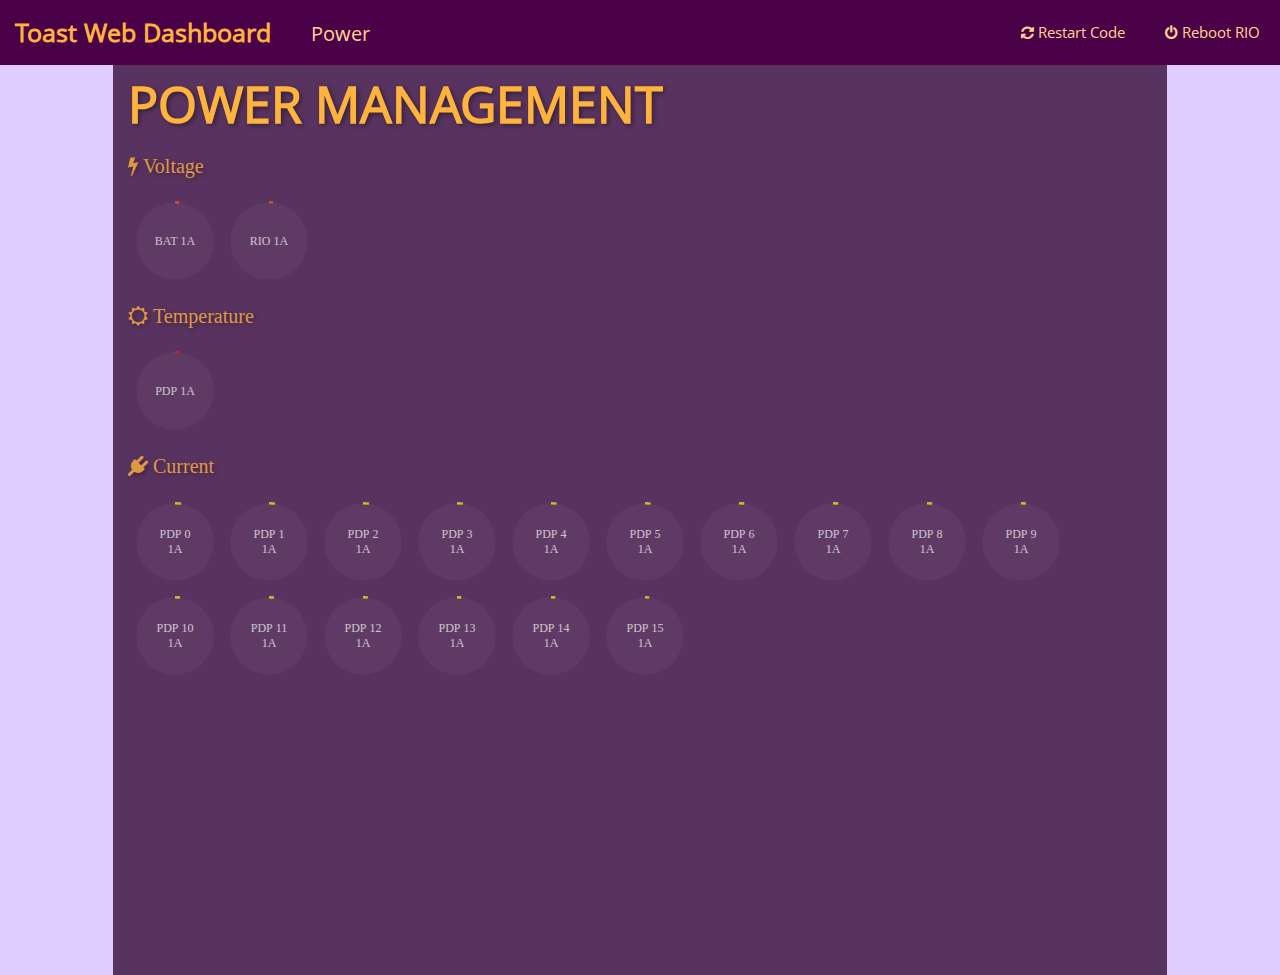
<file: src/main/resources/toast/web/html/power/index.html>
<!DOCTYPE html>
<html>
<head lang="en">
    <meta charset="UTF-8">
    <link rel="stylesheet" href="../styles.css">
    <link rel="stylesheet" href="../font-awesome/css/font-awesome.css">
    <script type="text/javascript" src="../js/progressbar.js"></script>
    <script type="text/javascript" src="../api/apiget.js"></script>
    <title>Toast Web Dashboard</title>

    <nav class="mainNav">
        <a href="../" class="headerTitle fade"> Toast Web Dashboard </a>
        <!--<a href="/" class="headerLink fade"> Console </a>-->
        <a href="" class="headerLink fade"> Power </a>

        <a href="/" class="headerLinkAction fade"><i class="fa fa-power-off"></i> Reboot RIO </a>
        <a href="/" class="headerLinkAction fade"><i class="fa fa-refresh"></i> Restart Code</a>
    </nav>
</head>
<body>

<div class="mainContainer">
    <h1 class="pageTitle">Power Management &nbsp;</h1>

    <div class="block">
        <h2 class="sectionTitle fade fa-bolt">&nbsp;Voltage</h2>
        <div id="batVolt" class="pCircle"></div>
        <div id="rioVolt" class="pCircle"></div>
    </div>

    <div class="block">
        <h2 class="sectionTitle fade fa-sun-o">&nbsp;Temperature</h2>
        <div id="pdpTemp" class="pCircle"></div>
    </div>

    <div class="block">
        <h2 class="sectionTitle fade fa-plug">&nbsp;Current</h2>
        <div id="current0" class="pCircle"></div>
        <div id="current1" class="pCircle"></div>
        <div id="current2" class="pCircle"></div>
        <div id="current3" class="pCircle"></div>
        <div id="current4" class="pCircle"></div>
        <div id="current5" class="pCircle"></div>
        <div id="current6" class="pCircle"></div>
        <div id="current7" class="pCircle"></div>
        <div id="current8" class="pCircle"></div>
        <div id="current9" class="pCircle"></div>
        <div id="current10" class="pCircle"></div>
        <div id="current11" class="pCircle"></div>
        <div id="current12" class="pCircle"></div>
        <div id="current13" class="pCircle"></div>
        <div id="current14" class="pCircle"></div>
        <div id="current15" class="pCircle"></div>
    </div>


</div>

</body>

<script type="text/javascript">
    function createCircle(id, text, color) {
        var thing = new ProgressBar.Circle("#" + id, {
            color: color,
            fill: 'rgba(255, 255, 255, 0.05)',
            strokeWidth: 3,
            duration: 500,
            easing: 'easeInOut',
            text: {
                value: text,
                color: 'rgba(255, 255, 255, 1)'
            }
        });

        return thing;
    }

    var triggers = [];

    function createHandler(circle, id, textID) {
        var obj = {
            object: circle,
            id: id,
            textID: textID
        };

        triggers.push(obj);
    }

    createHandler(createCircle("batVolt", "BAT", 'rgba(255, 100, 0, 1)'), 'batVolt', "BAT");
    createHandler(createCircle("rioVolt", "RIO", 'rgba(255, 100, 0, 1)'), 'rioVolt', "RIO");

    createHandler(createCircle("pdpTemp", "PDP", 'rgba(255, 30, 10, 1)'), 'pdpTemp', "PDP");

    var currents = [];

    for (var i = 0; i < 16; i++) {
        var thing = createCircle("current"+i, i.toString(), 'rgba(255, 255, 0, 1)');
        currents[i] = thing;
    }

    function loopUpdate() {
        setTimeout(function () {
            for (var i = 0; i < 16; i++) {
                var thing = currents[i];
                getPower('current' + i, "PDP " + i.toString(), function(val, text, thing) {
                    var s = val.split(":");
                    thing.animate(s[0]);
                    thing.setText(text + "\n" + s[1].toString());
                }, thing);
            }

            for (var i = 0; i < triggers.length; i++) {
                var obj = triggers[i];
                getPower(obj.id, obj.textID, function(val, text, thing) {
                    var s = val.split(":");
                    thing.animate(s[0]);
                    thing.setText(text + "\n" + s[1].toString());
                }, obj.object);
            }

            loopUpdate();
        }, 500);
    }

    loopUpdate();

</script>
</html>
</file>
<file: src/main/resources/toast/web/html/styles.css>
@font-face {
    font-family: 'Open Sans';
    font-style: normal;
    font-weight: 400;
    src: local('Open Sans'), local('OpenSans'), url('cJZKeOuBrn4kERxqtaUH3T8E0i7KZn-EPnyo3HZu7kw.woff') format('woff');
}

body {
    background-color: rgba(100, 0, 250, 0.2);

    margin: 0px;
}

body, html {
    height: 100%;
}

a {
    text-decoration: none;
}

div.block {
    display: inline-block;
    float: none;
    width: 100%;
}

.fade {
    -o-transition: .2s;
    -ms-transition: .2s;
    -moz-transition: .2s;
    -webkit-transition: .2s;
    transition: .2s;
}

nav.mainNav {
    background-color: rgba(74, 0, 71, 1);
    width: 100%;
    height: 65px;
}

.headerTitle {
    font-size: 25px;
    font-family: "Open Sans";
    font-style: normal;
    font-weight: bold;

    color: #feb33d;
    height: 50px;

    float: left;
    padding-left: 15px;
    padding-right: 15px;
    padding-top: 15px;
}

.headerLink, .headerLinkAction {
    font-size: 20px;
    font-family: "Open Sans";
    font-style: normal;

    color: #ffd490;
    height: 45px;

    float: left;
    padding-left: 25px;
    padding-right: 25px;
    padding-top: 20px;
}

.headerLinkAction {
    float: right;
    font-size: 15px;
    padding-top: 22px;
    padding-left: 20px;
    padding-right: 20px;
    height: 43px;
}

a.headerLink:hover, a.headerLinkAction:hover {
    color: #feb33d;
    background-color: rgba(44, 0, 41, 0.9);
}

div.mainContainer {
    width: 80%;
    min-height: 100%;
    margin: auto;
    padding: 5px 15px;
    min-width: 960px;
    background-color: rgba(44, 0, 41, 0.75);
}

.pageTitle {
    color: #feb33d;
    text-transform: uppercase;
    font-family: "Open Sans";
    font-style: normal;

    font-size: 50px;
    margin: 0px 0px;

    text-shadow: 2px 2px 5px rgba(0, 0, 0, 0.4);
}

.sectionTitle {
    color: #feb33d;
    opacity: 0.8;

    font-family: FontAwesome;
    font-weight: normal;
    font-size: 20px;
    text-shadow: 2px 2px 5px rgba(0, 0, 0, 0.4);
}

.sectionTitle:hover {
    opacity: 1;
}

/* POWER */

p.powerLabel {
    font-weight: bold;
    font-size: 14px;

    margin: 4px 20px;
    padding: 8px 0px;
    color: #feb33d;
    text-shadow: 1px 1px 3px rgba(0, 0, 0, 0.4);
    float: left;
}

.powerLabel {
    -o-transition: .2s;
    -ms-transition: .2s;
    -moz-transition: .2s;
    -webkit-transition: .2s;
    transition: .2s;
}

div.powerSection {
    width: 100%;

    display: inline-block;
}

div.powerLabel {
    float: right;
    margin-right: 40px;
    width: 80%;
}

div.powerLabel > p {
    max-width: 100%;
    float: left;
    height: 20px;
    background-color: rgba(150, 150, 255, 0.1);
    text-align: center;

    color: rgba(255, 255, 255, 0.5);
}

p.powerLabel.in {
    background-color: rgba(100, 255, 100, 0.25);
}

p.powerLabel.out {
    background-color: rgba(255, 100, 100, 0.25);
}

div.powerLabel > p:hover {
    color: rgba(255, 255, 255, 0.9);
}

/* IO */
.io {
    -o-transition: .2s;
    -ms-transition: .2s;
    -moz-transition: .2s;
    -webkit-transition: .2s;
    transition: .2s;
}

a.io, p.io {
    float: left;
    padding: 18px 25px;
    text-align: center;
    margin: 0px 10px;
    border-radius: 10px;
    border: 2px rgba(255, 255, 255, 0.5) solid;
    background-color: rgba(255, 50, 50, 0.5);

    color: rgba(255, 255, 255, 0.4);
    font-family: 'open sans', arial, sans-serif;
}

a.io:hover {
    background-color: rgba(255, 70, 70, 0.9);
    color: rgba(255, 255, 255, 0.8);
}

p.io.enabled, a.io.enabled {
    background-color: rgba(50, 255, 70, 0.5);
}

a.io.enabled:hover {
    background-color: rgba(70, 255, 70, 0.9);
}

.pCircle {
    -o-transition: .2s;
    -ms-transition: .2s;
    -moz-transition: .2s;
    -webkit-transition: .2s;
    transition: .2s;
}

div.pCircle {
    width: 80px;
    height: 80px;

    float: left;
    padding: 7px;

    font-family: FontAwesome;
    font-size: 12px;

    opacity: 0.7;
}

div.pCircle > svg {
    width: 100%;
    display: inline-block;
}

div.pCircle > svg > path {
    border: 20px white solid;
}

div.pCircle:hover {
    opacity: 1;
}

.progressbar-text {
    text-align: center;
}
</file>
